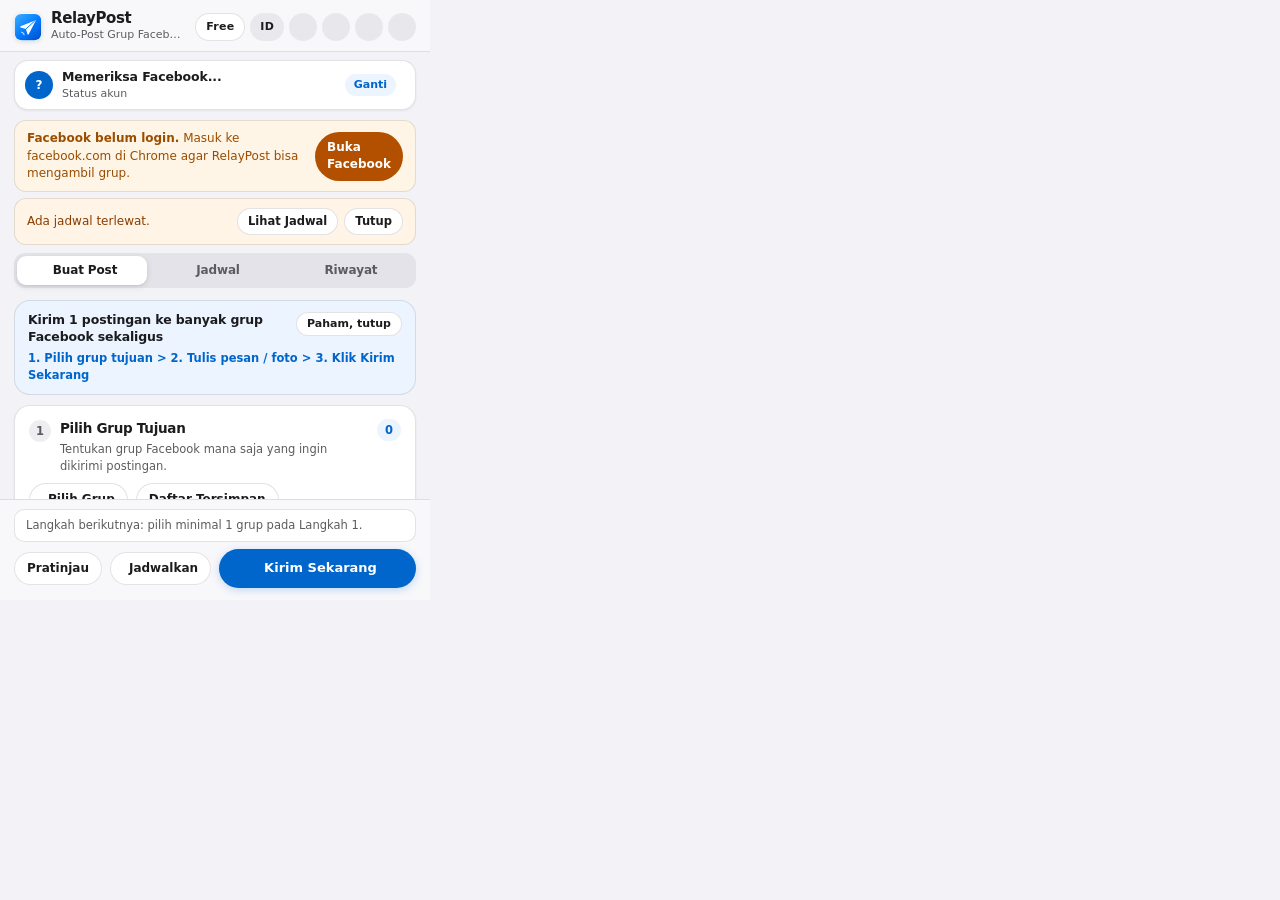
<file: popup/index.html>
<!DOCTYPE html>
<html lang="id">
<head>
  <meta charset="UTF-8" />
  <meta name="viewport" content="width=device-width, initial-scale=1.0" />
  <title>RelayPost</title>
  <link rel="icon" type="image/png" href="../assets/icons/icon-32.png" />
  <link rel="stylesheet" href="popup.css" />
</head>
<body>
  <div class="app-shell" id="appShell">
    <!-- Top Brand Header -->
    <header class="header">
      <div class="brand-block">
        <img src="../assets/icons/logo.svg" alt="RelayPost" width="28" height="28" class="brand-logo" />
        <div class="brand-text">
          <span class="brand-title">RelayPost</span>
          <span class="brand-sub" id="appSubtitleLabel">Auto-Post Grup Facebook</span>
        </div>
      </div>

      <div class="header-actions">
        <button type="button" class="plan-pill" id="licenseBtn" title="Status Paket &amp; Lisensi Pro">Free</button>
        <button type="button" class="lang-btn" id="langToggleBtn" title="Ganti Bahasa (ID / EN)" aria-label="Switch language">ID</button>
        <button type="button" class="icon-btn" id="themeBtn" aria-label="Ganti tema terang atau gelap" title="Tema">
          <span data-icon="moon" data-icon-size="16" id="themeBtnIcon"></span>
        </button>
        <button type="button" class="icon-btn" id="workspaceBtn" aria-label="Buka layar penuh" title="Perbesar layar">
          <span data-icon="workspace" data-icon-size="16"></span>
        </button>
        <button type="button" class="icon-btn" id="settingsBtn" aria-label="Setelan" title="Setelan">
          <span data-icon="settings" data-icon-size="16"></span>
        </button>
        <button type="button" class="icon-btn" id="helpBtn" aria-label="Bantuan dan panduan" title="Bantuan">
          <span data-icon="help" data-icon-size="16"></span>
        </button>
      </div>
    </header>

    <!-- Account Connection Strip -->
    <div class="account-strip">
      <button type="button" class="actor-btn" id="actorDropdownBtn" aria-expanded="false" aria-haspopup="true">
        <span class="actor-avatar" id="actorAvatar">?</span>
        <span class="actor-info">
          <span class="actor-name" id="actorName">Memeriksa Facebook...</span>
          <span class="actor-sub" id="actorSub">Status akun</span>
        </span>
        <span class="actor-switch-pill" id="switchAccountLabel">Ganti</span>
        <span data-icon="chevronDown" data-icon-size="14"></span>
      </button>

      <div class="actor-menu" id="actorMenu" hidden role="menu">
        <div class="actor-menu-head">
          <span id="lblPostingAs">Kirim sebagai</span>
          <button type="button" class="btn-mini" id="refreshActorBtn">
            <span data-icon="sync" data-icon-size="13"></span>
            <span id="lblRefresh">Segarkan</span>
          </button>
        </div>
        <div id="actorList" class="actor-list"></div>
        <div class="actor-menu-foot">
          <button type="button" class="btn-outline btn-sm btn-full" id="loadPagesBtn">Cari Halaman (Page) Saya</button>
          <a href="https://www.facebook.com/" target="_blank" rel="noopener" class="btn-link btn-sm" id="openFbLink">Buka Facebook</a>
        </div>
      </div>
    </div>

    <!-- Status Banners -->
    <div class="banner banner-warn" id="fbSignedOutBanner" hidden role="status">
      <div class="banner-text">
        <strong id="fbNeedTitle">Facebook belum login.</strong>
        <span id="fbNeedBody">Masuk ke facebook.com di Chrome agar RelayPost bisa mengambil grup.</span>
      </div>
      <a href="https://www.facebook.com/" target="_blank" rel="noopener" class="btn-sm btn-solid-warn" id="fbNeedCta">Buka Facebook</a>
    </div>

    <div class="banner banner-accent" id="missedBanner" hidden role="status">
      <div class="banner-text" id="missedBannerText">Ada jadwal terlewat.</div>
      <div class="banner-btns">
        <button type="button" class="btn-mini" id="missedOpenQueueBtn">Lihat Jadwal</button>
        <button type="button" class="btn-mini" id="missedDismissBtn">Tutup</button>
      </div>
    </div>

    <!-- Primary Labeled Tabs (3 clear tabs) -->
    <nav class="tabbar" role="tablist" aria-label="Menu utama" id="mainTabBar">
      <button type="button" role="tab" id="tabCreateBtn" class="tab-btn is-active" aria-selected="true" aria-controls="panelCreate" tabindex="0">
        <span data-icon="compose" data-icon-size="15"></span>
        <span id="tabComposeLabel">Buat Post</span>
      </button>
      <button type="button" role="tab" id="tabQueueBtn" class="tab-btn" aria-selected="false" aria-controls="panelQueue" tabindex="-1">
        <span data-icon="queue" data-icon-size="15"></span>
        <span id="tabQueueLabel">Jadwal</span>
        <span class="tab-badge" id="queueCountBadge" hidden>0</span>
      </button>
      <button type="button" role="tab" id="historyBtn" class="tab-btn" aria-selected="false" aria-controls="panelHistory" tabindex="-1">
        <span data-icon="history" data-icon-size="15"></span>
        <span id="tabHistoryLabel">Riwayat</span>
      </button>
    </nav>

    <!-- Main Workspace -->
    <main class="main-area" id="mainArea">
      <!-- Tab 1: Guided 3-Step Compose -->
      <section role="tabpanel" id="panelCreate" aria-labelledby="tabCreateBtn" class="tab-panel">
        <div class="compose-grid">
          <div class="compose-column">

            <!-- First-Time Orientation Card (dismissible) -->
            <div class="intro-card" id="introCard">
              <div class="intro-head">
                <strong id="introTitle">Kirim 1 postingan ke banyak grup Facebook sekaligus</strong>
                <button type="button" class="intro-dismiss" id="dismissIntroBtn">Paham, tutup</button>
              </div>
              <p class="intro-steps" id="introSteps">1. Pilih grup tujuan  &gt;  2. Tulis pesan / foto  &gt;  3. Klik Kirim Sekarang</p>
            </div>

            <!-- STEP 1: Target Groups -->
            <div class="card step-card">
              <div class="step-head">
                <span class="step-dot" id="step1Dot">1</span>
                <div class="step-head-text">
                  <h2 class="step-title" id="step1Title">Pilih Grup Tujuan</h2>
                  <p class="step-hint" id="step1Hint">Tentukan grup Facebook mana saja yang ingin dikirimi postingan.</p>
                </div>
                <span class="step-badge" id="selectedGroupsBadge">0</span>
              </div>

              <div class="step-actions-row">
                <button type="button" class="btn-outline btn-sm btn-emphasis" id="openGroupsModalBtn">
                  <span data-icon="groups" data-icon-size="15"></span>
                  <span id="selectedGroupsSummary">Pilih Grup</span>
                </button>
                <button type="button" class="btn-outline btn-sm" id="openListsModalBtn">Daftar Tersimpan</button>
              </div>

              <div id="savedListsQuickWrap" class="chips-wrap" hidden></div>
              <p class="helper-note" id="noGroupsHelper">
                Belum ada grup dipilih. Klik "Pilih Grup" untuk scan otomatis dari Facebook atau unggah CSV.
              </p>
              <div id="selectedChipsWrap" class="chips-wrap" hidden></div>
            </div>

            <!-- STEP 2: Write Post -->
            <div class="card step-card">
              <div class="step-head">
                <span class="step-dot" id="step2Dot">2</span>
                <div class="step-head-text">
                  <h2 class="step-title" id="step2Title">Tulis Isi Postingan</h2>
                  <p class="step-hint" id="step2Hint">Tulis pesan sekali, lalu tambahkan foto atau video bila perlu.</p>
                </div>
              </div>

              <div class="editor-box">
                <div class="editor-toolbar">
                  <div class="tool-actions">
                    <button type="button" class="btn-mini" id="openSpintaxBtn">
                      <span data-icon="spintax" data-icon-size="13"></span>
                      <span id="btnSpintaxLabel">Variasi Kata</span>
                    </button>
                    <button type="button" class="btn-mini" id="openTemplatesBtn">
                      <span data-icon="templates" data-icon-size="13"></span>
                      <span id="btnTemplatesLabel">Template</span>
                    </button>
                  </div>
                  <span class="char-counter" id="charCountLabel">0 karakter</span>
                </div>

                <label for="postBodyInput" class="sr-only">Isi postingan</label>
                <textarea id="postBodyInput" class="post-textarea" rows="4" placeholder="Tulis promosi atau info Anda di sini..."></textarea>
              </div>

              <div class="media-bar-clean">
                <button type="button" class="btn-outline btn-sm" id="addMediaBtn">
                  <span data-icon="media" data-icon-size="15"></span>
                  <span id="addMediaLabel">Tambah Foto / Video</span>
                </button>
                <button type="button" class="btn-link-clean" id="toggleExtraOptionsBtn" aria-expanded="false">
                  <span id="extraOptionsLabel">Fitur Tambahan (Format, Komentar, Versi)</span>
                </button>
              </div>

              <div id="mediaPreviewList" class="media-list" hidden></div>

              <!-- Collapsible Extra Options (Formatting, Colors, Versions, Comments, Photo Sets) -->
              <div class="extra-drawer" id="extraOptionsDrawer" hidden>
                <div class="extra-row-fmt">
                  <div class="fmt-group" role="group" aria-label="Format teks">
                    <button type="button" class="tool-btn" data-fmt="bold" title="Tebal"><strong>B</strong></button>
                    <button type="button" class="tool-btn" data-fmt="italic" title="Miring"><em>I</em></button>
                    <button type="button" class="tool-btn" data-fmt="h1" title="Judul">H1</button>
                    <button type="button" class="tool-btn" data-fmt="ul" title="Daftar">List</button>
                  </div>
                  <div class="bg-inline">
                    <span class="palette-label" id="cardColorLabel">Warna:</span>
                    <div class="swatches" id="bgSwatches"></div>
                  </div>
                </div>

                <div class="versions-bar" id="versionsBar">
                  <span class="versions-label" id="versionsLabel">Versi Teks:</span>
                  <div class="versions-pills" id="versionsPills"></div>
                  <button type="button" class="btn-mini" id="addVersionBtn">
                    <span data-icon="plus" data-icon-size="12"></span>
                    <span id="addVersionLabel">Versi</span>
                  </button>
                </div>

                <div class="extra-btns-row">
                  <button type="button" class="btn-outline btn-sm" id="openCommentsBtn">
                    <span data-icon="comment" data-icon-size="14"></span>
                    <span id="commentsBtnLabel">Komentar Pertama</span>
                  </button>
                  <button type="button" class="btn-outline btn-sm" id="openImageSetsBtn">
                    <span data-icon="sets" data-icon-size="14"></span>
                    <span id="imageSetsBtnLabel">Set Foto Acak</span>
                  </button>
                </div>
              </div>
            </div>

            <!-- STEP 3: Speed & Safety -->
            <div class="card step-card">
              <div class="step-head">
                <span class="step-dot is-done" id="step3Dot">&#10003;</span>
                <div class="step-head-text">
                  <h2 class="step-title" id="step3Title">Kecepatan &amp; Keamanan</h2>
                  <p class="step-hint" id="step3Hint">Jeda antar grup membantu menjaga akun Facebook tetap aman.</p>
                </div>
                <button type="button" class="btn-mini" id="openProtectionBtn">Atur Detail...</button>
              </div>

              <div class="preset-grid" role="radiogroup" aria-label="Pilih kecepatan kirim">
                <button type="button" class="preset-btn is-active" data-speed-preset="safe" role="radio" aria-checked="true">
                  <span class="preset-name" id="presetSafeTitle">Santai &amp; Aman</span>
                  <span class="preset-sub" id="presetSafeSub">~3.5 menit / grup</span>
                </button>
                <button type="button" class="preset-btn" data-speed-preset="normal" role="radio" aria-checked="false">
                  <span class="preset-name" id="presetNormalTitle">Normal</span>
                  <span class="preset-sub" id="presetNormalSub">~1.5 menit / grup</span>
                </button>
                <button type="button" class="preset-btn" data-speed-preset="fast" role="radio" aria-checked="false">
                  <span class="preset-name" id="presetFastTitle">Cepat</span>
                  <span class="preset-sub" id="presetFastSub">~45 detik / grup</span>
                </button>
              </div>

              <div class="prot-footnote" id="protectionSub">Jeda 3.5 mnt · Jeda acak aktif</div>
            </div>

            <!-- Live Progress Card (shown during active run) -->
            <div class="card progress-card" id="liveProgressCard" hidden>
              <div class="progress-head">
                <strong id="progressHeadline">Sedang mengirim ke grup...</strong>
                <span class="progress-counts" id="progressCounts">0 / 0</span>
              </div>
              <div class="progress-track"><div class="progress-fill" id="progressFill"></div></div>
              <div class="progress-meta" id="progressMeta">Menunggu...</div>
              <div class="progress-actions">
                <button type="button" class="btn-outline btn-sm" id="pauseResumeBtn">
                  <span data-icon="pause" data-icon-size="13"></span>
                  <span>Jeda</span>
                </button>
                <button type="button" class="btn-danger btn-sm" id="stopCampaignBtn">
                  <span data-icon="stop" data-icon-size="13"></span>
                  <span>Hentikan</span>
                </button>
              </div>
              <div id="progressGroupResults" class="progress-results"></div>
            </div>
          </div>

          <!-- Preview Column -->
          <aside class="preview-column" id="previewColumn" hidden>
            <div class="card preview-card">
              <div class="preview-head">
                <strong id="previewTitleLabel">Pratinjau Tampilan Grup</strong>
                <button type="button" class="btn-mini" id="shufflePreviewBtn">Acak Variasi</button>
              </div>
              <div class="fb-mock-post" id="fbMockPost">
                <div class="fb-mock-author">
                  <span class="fb-mock-dot"></span>
                  <div>
                    <div class="fb-mock-name" id="previewAuthorName">Profil Anda</div>
                    <div class="fb-mock-meta" id="previewMetaLabel">Baru saja · Postingan grup</div>
                  </div>
                </div>
                <div class="fb-mock-body" id="previewBodyText">Tulis sesuatu di Langkah 2 untuk melihat pratinjau postingan.</div>
                <div class="fb-mock-media" id="previewMediaGrid" hidden></div>
                <div class="fb-mock-comment" id="previewCommentBox" hidden></div>
              </div>
            </div>
          </aside>
        </div>
      </section>

      <!-- Tab 2: Queue -->
      <section role="tabpanel" id="panelQueue" aria-labelledby="tabQueueBtn" class="tab-panel" hidden>
        <div class="queue-header">
          <div>
            <h2 id="queueTitleLabel">Antrean Jadwal</h2>
            <p class="muted-text" id="schedulerStatusSub">Penjadwal otomatis aktif</p>
          </div>
          <div class="inline-actions">
            <button type="button" class="btn-outline btn-sm" id="importScheduleCsvBtn">Impor CSV</button>
            <button type="button" class="btn-outline btn-sm" id="toggleSchedulerBtn">Jeda Semua</button>
          </div>
        </div>
        <div id="queueList" class="stack-list"></div>
        <div id="queueEmpty" class="empty-state" hidden>
          <p><strong id="queueEmptyTitle">Belum ada postingan terjadwal.</strong></p>
          <p class="muted-text" id="queueEmptyBody">Buat postingan di tab Buat Post, lalu klik Jadwalkan.</p>
          <button type="button" class="btn-primary btn-sm" id="emptyScheduleCta">Buat Postingan</button>
        </div>
      </section>

      <!-- Tab 3: History -->
      <section role="tabpanel" id="panelHistory" aria-labelledby="historyBtn" class="tab-panel" hidden>
        <div class="subview-head">
          <button type="button" class="btn-outline btn-sm" id="historyBackBtn" hidden>Kembali</button>
          <h2 id="historyTitleLabel">Riwayat Pengiriman</h2>
          <div class="inline-actions">
            <button type="button" class="btn-outline btn-sm" id="exportCsvBtn">
              <span data-icon="export" data-icon-size="14"></span>
              <span id="exportCsvLabel">Unduh CSV</span>
            </button>
          </div>
        </div>

        <div class="filter-row">
          <div class="seg-group" role="group" aria-label="Tampilan riwayat">
            <button type="button" class="seg-btn is-active" data-hist-mode="runs" id="histModeRuns">Per Kampanye</button>
            <button type="button" class="seg-btn" data-hist-mode="groups" id="histModeGroups">Per Grup</button>
          </div>
          <div class="seg-group" role="group" aria-label="Filter status">
            <button type="button" class="seg-btn is-active" data-hist-filter="all" id="histFilterAll">Semua</button>
            <button type="button" class="seg-btn" data-hist-filter="success" id="histFilterSent">Terkirim</button>
            <button type="button" class="seg-btn" data-hist-filter="failed" id="histFilterFailed">Gagal</button>
          </div>
        </div>

        <div id="historyList" class="stack-list"></div>
        <div id="historyEmpty" class="empty-state" hidden>
          <p><strong id="historyEmptyTitle">Belum ada riwayat pengiriman.</strong></p>
          <p class="muted-text" id="historyEmptyBody">Hasil pengiriman ke setiap grup akan tercatat otomatis di sini.</p>
        </div>
      </section>
    </main>

    <!-- Sticky Bottom Action Dock (always visible on Compose tab) -->
    <footer class="sticky-dock" id="composeDock">
      <div class="readiness-bar" id="readinessBar">Langkah berikutnya: pilih minimal 1 grup pada Langkah 1.</div>
      <div class="inline-alert" id="composeAlert" hidden role="alert"></div>
      <div class="compose-footer">
        <button type="button" class="btn-outline btn-sm" id="togglePreviewBtn">Pratinjau</button>
        <button type="button" class="btn-outline btn-sm" id="openScheduleBtn">
          <span data-icon="queue" data-icon-size="14"></span>
          <span id="scheduleBtnLabel">Jadwalkan</span>
        </button>
        <button type="button" class="btn-primary" id="publishNowBtn">
          <span data-icon="play" data-icon-size="15"></span>
          <span id="publishNowLabel">Kirim Sekarang</span>
        </button>
      </div>
    </footer>
  </div>

  <!-- Shared Modal Backdrop -->
  <div class="modal-backdrop" id="modalBackdrop" hidden>
    <div class="modal-box" id="modalBox" role="dialog" aria-modal="true" aria-labelledby="modalTitle">
      <div class="modal-head">
        <h3 id="modalTitle">Dialog</h3>
        <button type="button" class="icon-btn" id="modalCloseBtn" aria-label="Tutup dialog">
          <span data-icon="close" data-icon-size="16"></span>
        </button>
      </div>
      <div class="modal-body" id="modalBody"></div>
    </div>
  </div>

  <div class="toast-region" id="toastRegion" aria-live="polite" aria-atomic="true"></div>

  <script src="../shared/icons.js"></script>
  <script src="../shared/i18n.js"></script>
  <script src="../shared/license.js"></script>
  <script src="../shared/spintax.js"></script>
  <script src="../shared/media-db.js"></script>
  <script src="popup.js"></script>
</body>
</html>
</file>
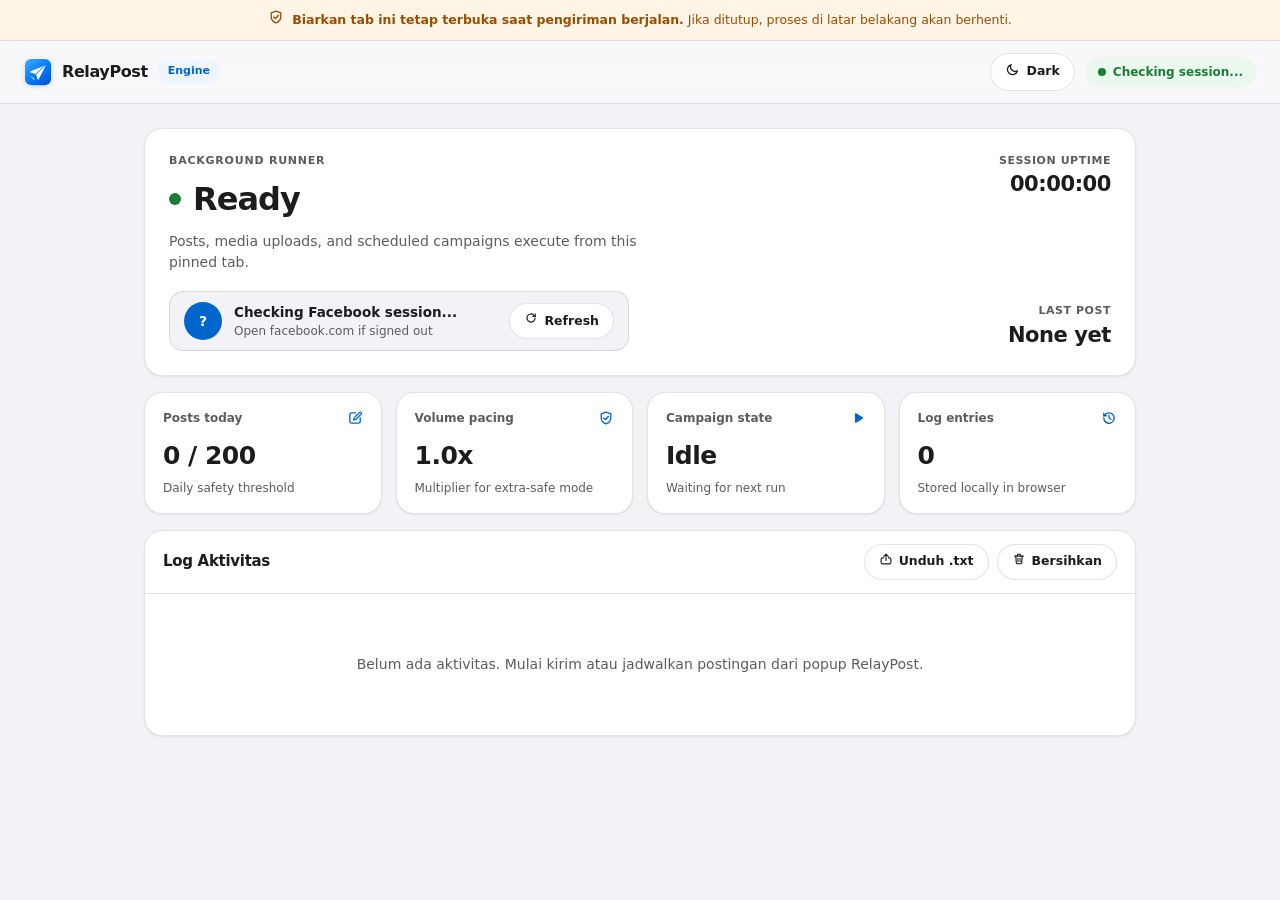
<file: engine/engine.html>
<!DOCTYPE html>
<html lang="en">
<head>
  <meta charset="UTF-8" />
  <meta name="viewport" content="width=device-width, initial-scale=1.0" />
  <title>RelayPost Engine</title>
  <link rel="icon" type="image/png" href="../assets/icons/icon-32.png" />
  <link rel="stylesheet" href="engine.css" />
</head>
<body>
  <div class="keep-open-bar" role="note" id="keepOpenBar">
    <span class="keep-open-icon" data-icon="shield" data-icon-size="16"></span>
    <span id="keepOpenText"><strong>Biarkan tab ini tetap terbuka saat pengiriman berjalan.</strong> Jika ditutup, proses di latar belakang akan berhenti.</span>
  </div>

  <header class="topbar">
    <div class="brand">
      <img src="../assets/icons/logo.svg" alt="RelayPost" width="28" height="28" />
      <span class="brand-name">RelayPost</span>
      <span class="brand-tag">Engine</span>
    </div>
    <div class="topbar-actions">
      <button type="button" class="btn-ghost" id="themeToggleBtn" aria-label="Toggle color theme" title="Switch light or dark theme">
        <span data-icon="moon" data-icon-size="16" id="themeIcon"></span>
        <span id="themeLabel">Dark</span>
      </button>
      <div class="status-pill" id="connBadge">
        <span class="status-dot" id="connDot"></span>
        <span id="connText">Checking session...</span>
      </div>
    </div>
  </header>

  <main class="container">
    <section class="hero-card">
      <div class="hero-main">
        <p class="kicker">Background runner</p>
        <div class="hero-status-row">
          <span class="hero-dot" id="heroDot"></span>
          <h1 id="heroHeadline">Ready</h1>
        </div>
        <p class="hero-sub" id="heroSub">Posts, media uploads, and scheduled campaigns execute from this pinned tab.</p>

        <div class="session-box">
          <div class="avatar" id="avatarEl">?</div>
          <div class="session-meta">
            <div class="session-name" id="userNameEl">Checking Facebook session...</div>
            <div class="session-sub" id="userSubEl">Open facebook.com if signed out</div>
          </div>
          <button type="button" class="btn-outline" id="refreshBtn">
            <span data-icon="sync" data-icon-size="14"></span>
            <span>Refresh</span>
          </button>
        </div>
      </div>

      <div class="hero-side">
        <div class="meta-stat">
          <div class="meta-label">Session uptime</div>
          <div class="meta-val" id="uptimeEl">00:00:00</div>
        </div>
        <div class="meta-stat">
          <div class="meta-label">Last post</div>
          <div class="meta-val" id="lastPostEl">None yet</div>
        </div>
      </div>
    </section>

    <section class="metrics-grid" aria-label="Safety and session metrics">
      <div class="metric-card">
        <div class="metric-head">
          <span class="metric-label">Posts today</span>
          <span class="metric-icon" data-icon="compose" data-icon-size="16"></span>
        </div>
        <div class="metric-value" id="postsTodayEl">0 / 200</div>
        <div class="metric-sub" id="postsTodaySub">Daily safety threshold</div>
      </div>

      <div class="metric-card">
        <div class="metric-head">
          <span class="metric-label">Volume pacing</span>
          <span class="metric-icon" data-icon="shield" data-icon-size="16"></span>
        </div>
        <div class="metric-value" id="delayTierEl">1.0x</div>
        <div class="metric-sub">Multiplier for extra-safe mode</div>
      </div>

      <div class="metric-card">
        <div class="metric-head">
          <span class="metric-label">Campaign state</span>
          <span class="metric-icon" data-icon="play" data-icon-size="16"></span>
        </div>
        <div class="metric-value" id="campaignStateEl">Idle</div>
        <div class="metric-sub" id="campaignSubEl">Waiting for next run</div>
      </div>

      <div class="metric-card">
        <div class="metric-head">
          <span class="metric-label">Log entries</span>
          <span class="metric-icon" data-icon="history" data-icon-size="16"></span>
        </div>
        <div class="metric-value" id="logCountEl">0</div>
        <div class="metric-sub">Stored locally in browser</div>
      </div>
    </section>

    <section class="log-card" aria-label="Engine activity log">
      <div class="log-head">
        <h2 id="logTitle">Log Aktivitas</h2>
        <div class="log-actions">
          <button type="button" class="btn-outline" id="downloadLogsBtn">
            <span data-icon="export" data-icon-size="14"></span>
            <span id="downloadLogsLabel">Unduh .txt</span>
          </button>
          <button type="button" class="btn-outline" id="clearLogsBtn">
            <span data-icon="trash" data-icon-size="14"></span>
            <span id="clearLogsLabel">Bersihkan</span>
          </button>
        </div>
      </div>
      <div class="log-body" id="logBody">
        <div class="log-empty" id="logEmpty">
          <p id="logEmptyText">Belum ada aktivitas. Mulai kirim atau jadwalkan postingan dari popup RelayPost.</p>
        </div>
      </div>
    </section>
  </main>

  <script src="../shared/icons.js"></script>
  <script src="../shared/i18n.js"></script>
  <script src="../shared/media-db.js"></script>
  <script src="engine.js"></script>
</body>
</html>
</file>
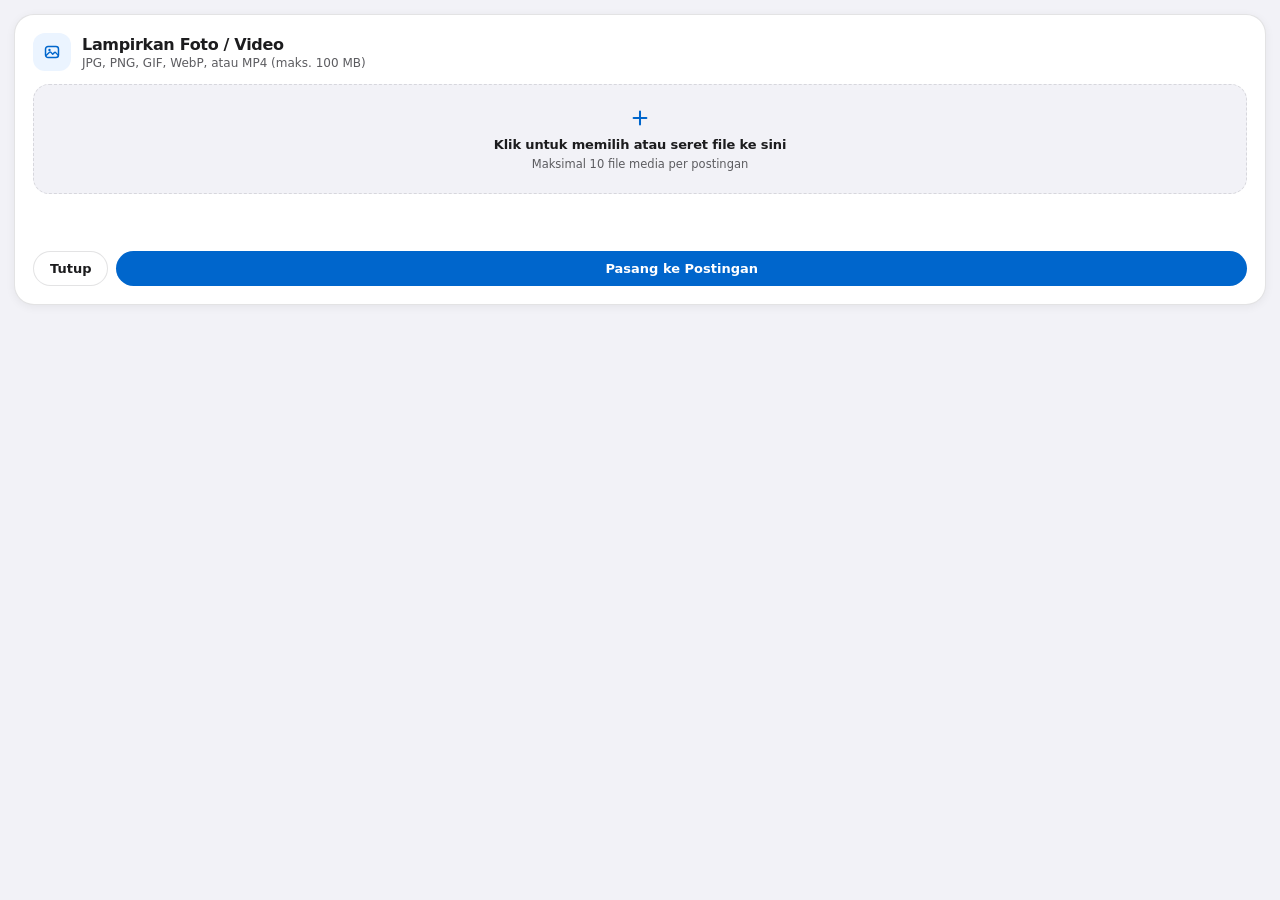
<file: picker/media-picker.html>
<!DOCTYPE html>
<html lang="en">
<head>
  <meta charset="UTF-8" />
  <meta name="viewport" content="width=device-width, initial-scale=1.0" />
  <title>RelayPost Media Picker</title>
  <link rel="icon" type="image/png" href="../assets/icons/icon-32.png" />
  <link rel="stylesheet" href="media-picker.css" />
</head>
<body>
  <main class="picker-card">
    <header class="picker-head">
      <div class="picker-icon" data-icon="media" data-icon-size="18"></div>
      <div>
        <h1 id="pickerHeading">Lampirkan Foto / Video</h1>
        <p id="pickerSub">JPG, PNG, GIF, WebP, atau MP4 (maks. 100 MB)</p>
      </div>
    </header>

    <label class="dropzone" id="dropzone" for="fileInput">
      <input id="fileInput" type="file" accept="image/*,video/*" multiple />
      <span class="dz-icon" data-icon="plus" data-icon-size="22"></span>
      <span class="dz-title" id="dzTitle">Klik untuk memilih atau seret file ke sini</span>
      <span class="dz-hint" id="dzHint">Maksimal 10 file media per postingan</span>
    </label>

    <div id="fileList" class="file-list"></div>
    <div id="statusLine" class="status-line" aria-live="polite"></div>

    <footer class="picker-foot">
      <button type="button" class="btn-outline" id="closeBtn">Tutup</button>
      <button type="button" class="btn-primary" id="saveBtn">Pasang ke Postingan</button>
    </footer>
  </main>

  <script src="../shared/icons.js"></script>
  <script src="../shared/i18n.js"></script>
  <script src="../shared/media-db.js"></script>
  <script src="media-picker.js"></script>
</body>
</html>
</file>
<file: popup/popup.css>
:root {
  --bg: #F2F2F7;
  --surface: #FFFFFF;
  --surface-2: #E5E5EA;
  --surface-glass: rgba(249, 249, 251, 0.84);
  --surface-pill: rgba(118, 118, 128, 0.12);
  --border: rgba(60, 60, 67, 0.14);
  --border-strong: rgba(60, 60, 67, 0.22);
  --ink: #1C1C1E;
  --muted: #5C5C60;
  --brand: #0066CC;
  --brand-hover: #0052A3;
  --brand-soft: #EBF4FF;
  --brand-ink: #FFFFFF;
  --accent: #B25000;
  --accent-soft: #FFF4E5;
  --accent-ink: #8C3D00;
  --ok: #1B7E36;
  --ok-soft: #EAF8EE;
  --warn: #9A4D00;
  --warn-soft: #FFF5E6;
  --err: #C82333;
  --err-soft: #FDEEEF;
  --focus: #0066CC;
  --radius: 16px;
  --radius-sm: 12px;
  --radius-pill: 9999px;
  --shadow-card: 0 1px 3px rgba(0, 0, 0, 0.04), 0 1px 2px rgba(0, 0, 0, 0.03);
  --shadow-thumb: 0 2px 6px rgba(0, 0, 0, 0.10), 0 1px 2px rgba(0, 0, 0, 0.06);
  --shadow-sheet: 0 18px 44px rgba(0, 0, 0, 0.18), 0 2px 8px rgba(0, 0, 0, 0.08);
}

:root[data-theme="dark"] {
  --bg: #000000;
  --surface: #1C1C1E;
  --surface-2: #2C2C2E;
  --surface-glass: rgba(28, 28, 30, 0.84);
  --surface-pill: rgba(118, 118, 128, 0.24);
  --border: rgba(255, 255, 255, 0.12);
  --border-strong: rgba(255, 255, 255, 0.2);
  --ink: #F5F5F7;
  --muted: #AEAEB2;
  --brand: #409CFF;
  --brand-hover: #64B0FF;
  --brand-soft: #0F253D;
  --brand-ink: #001B36;
  --accent: #FF9F0A;
  --accent-soft: #2E1F08;
  --accent-ink: #FFD08A;
  --ok: #32D74B;
  --ok-soft: #0E2B16;
  --warn: #FF9F0A;
  --warn-soft: #2E1F08;
  --err: #FF6961;
  --err-soft: #361315;
  --focus: #409CFF;
  --shadow-card: 0 1px 2px rgba(0, 0, 0, 0.4);
  --shadow-thumb: 0 2px 8px rgba(0, 0, 0, 0.45);
  --shadow-sheet: 0 22px 54px rgba(0, 0, 0, 0.65);
}

*, *::before, *::after { box-sizing: border-box; }

html, body {
  margin: 0;
  padding: 0;
  background: var(--bg);
  color: var(--ink);
  font-family: -apple-system, BlinkMacSystemFont, "SF Pro Text", "SF Pro Display", "Segoe UI", system-ui, sans-serif;
  font-size: 13px;
  line-height: 1.45;
  -webkit-font-smoothing: antialiased;
}

/* Pointer & accessibility layer */
a[href], button, summary, select, label[for],
label:has(> input[type="checkbox"], > input[type="radio"]),
[role="button"], [role="tab"], [role="radio"],
input[type="checkbox"], input[type="radio"] {
  cursor: pointer;
}
:disabled, [aria-disabled="true"] { cursor: not-allowed; opacity: 0.45; }
:focus-visible { outline: 2px solid var(--focus); outline-offset: 2px; }

.sr-only {
  position: absolute; width: 1px; height: 1px; overflow: hidden;
  clip: rect(0, 0, 0, 0); white-space: nowrap; border: 0;
}

.app-shell {
  width: 430px;
  min-height: 560px;
  max-height: 600px;
  display: flex;
  flex-direction: column;
  background: var(--bg);
}

body.is-workspace .app-shell {
  width: 100%;
  max-width: 980px;
  min-height: 100vh;
  max-height: none;
  margin: 0 auto;
  border-inline: 1px solid var(--border);
}

/* Frosted iOS Navigation Bar */
.header {
  display: flex;
  align-items: center;
  justify-content: space-between;
  gap: 8px;
  padding: 10px 14px 8px;
  background: var(--surface-glass);
  backdrop-filter: saturate(180%) blur(20px);
  -webkit-backdrop-filter: saturate(180%) blur(20px);
  border-bottom: 1px solid var(--border);
  position: relative;
  z-index: 20;
}

.brand-block {
  display: flex;
  align-items: center;
  gap: 9px;
  min-width: 0;
}
.brand-logo {
  flex-shrink: 0;
  border-radius: 8px;
  box-shadow: 0 1px 4px rgba(0, 0, 0, 0.12);
}
.brand-text { display: flex; flex-direction: column; min-width: 0; }
.brand-title {
  font-size: 15px;
  font-weight: 700;
  letter-spacing: -0.025em;
  line-height: 1.15;
  color: var(--ink);
}
.brand-sub {
  font-size: 11px;
  font-weight: 500;
  color: var(--muted);
  white-space: nowrap;
  overflow: hidden;
  text-overflow: ellipsis;
}

.header-actions { display: flex; align-items: center; gap: 5px; flex-shrink: 0; }

.plan-pill {
  height: 28px;
  padding: 0 10px;
  border-radius: var(--radius-pill);
  border: 1px solid var(--border);
  background: var(--surface);
  color: var(--ink);
  font: inherit;
  font-size: 11px;
  font-weight: 700;
  letter-spacing: 0.02em;
  transition: background 0.16s ease, transform 0.12s ease;
}
.plan-pill:hover { background: var(--surface-2); }
.plan-pill:active { transform: scale(0.95); }
.plan-pill.is-pro {
  border-color: transparent;
  background: var(--brand);
  color: var(--brand-ink);
}

.plan-status-box {
  padding: 12px 13px;
  border-radius: 14px;
  background: var(--bg);
  border: 1px solid var(--border);
  display: flex;
  align-items: center;
  justify-content: space-between;
  gap: 10px;
}
.plan-status-box.is-pro {
  background: var(--brand-soft);
  border-color: var(--brand);
}
.plan-perks {
  margin: 0;
  padding-left: 18px;
  font-size: 12px;
  color: var(--muted);
  display: flex;
  flex-direction: column;
  gap: 4px;
}

.lang-btn {
  height: 28px;
  padding: 0 10px;
  border-radius: var(--radius-pill);
  border: none;
  background: var(--surface-pill);
  color: var(--ink);
  font: inherit;
  font-size: 11px;
  font-weight: 700;
  letter-spacing: 0.02em;
  transition: background 0.16s ease, transform 0.12s ease;
}
.lang-btn:hover { background: var(--surface-2); }
.lang-btn:active { transform: scale(0.95); }

.icon-btn {
  width: 28px;
  height: 28px;
  border-radius: 50%;
  border: none;
  background: var(--surface-pill);
  color: var(--ink);
  display: inline-flex;
  align-items: center;
  justify-content: center;
  transition: background 0.16s ease, transform 0.12s ease;
}
.icon-btn:hover { background: var(--surface-2); }
.icon-btn:active { transform: scale(0.94); }

/* iOS Account Row Strip */
.account-strip {
  padding: 8px 14px 4px;
  background: var(--bg);
  position: relative;
  z-index: 15;
}

.actor-btn {
  width: 100%;
  display: flex;
  align-items: center;
  gap: 9px;
  min-width: 0;
  padding: 7px 10px;
  border-radius: 14px;
  border: 1px solid var(--border);
  background: var(--surface);
  color: var(--ink);
  font: inherit;
  text-align: left;
  box-shadow: var(--shadow-card);
  transition: background 0.15s ease, transform 0.12s ease;
}
.actor-btn:hover { background: var(--surface-2); }
.actor-btn:active { transform: scale(0.99); }

.actor-avatar {
  width: 28px; height: 28px; border-radius: 50%;
  background: var(--brand); color: var(--brand-ink);
  display: flex; align-items: center; justify-content: center;
  font-weight: 700; font-size: 12px; flex-shrink: 0; overflow: hidden;
}
.actor-avatar img { width: 100%; height: 100%; object-fit: cover; }

.actor-info { display: flex; flex-direction: column; min-width: 0; flex: 1; }
.actor-name { font-size: 12.5px; font-weight: 600; white-space: nowrap; overflow: hidden; text-overflow: ellipsis; letter-spacing: -0.01em; }
.actor-sub { font-size: 11px; color: var(--muted); white-space: nowrap; overflow: hidden; text-overflow: ellipsis; }
.actor-switch-pill {
  font-size: 11px; font-weight: 600; color: var(--brand);
  padding: 3px 9px; border-radius: var(--radius-pill); background: var(--brand-soft);
}

.actor-menu {
  position: absolute; top: 54px; left: 14px; right: 14px;
  background: var(--surface);
  border: 1px solid var(--border);
  border-radius: 16px;
  box-shadow: var(--shadow-sheet);
  padding: 12px; z-index: 40;
}
.actor-menu-head { display: flex; justify-content: space-between; align-items: center; font-weight: 700; font-size: 12px; margin-bottom: 8px; }
.actor-list { display: flex; flex-direction: column; gap: 5px; max-height: 180px; overflow-y: auto; }
.actor-option {
  display: flex; align-items: center; justify-content: space-between;
  padding: 8px 10px; border-radius: 11px; border: 1px solid transparent;
  background: var(--bg); color: var(--ink); font: inherit; font-size: 12px; text-align: left;
}
.actor-option:hover { background: var(--surface-2); }
.actor-option.is-active { border-color: var(--brand); background: var(--brand-soft); }
.actor-menu-foot { display: flex; align-items: center; justify-content: space-between; gap: 8px; margin-top: 10px; padding-top: 10px; border-top: 1px solid var(--border); }

/* Banners */
.banner {
  display: flex; align-items: center; justify-content: space-between; gap: 8px;
  margin: 6px 14px 0;
  padding: 9px 12px; font-size: 12px;
  border-radius: 12px;
  border: 1px solid transparent;
}
.banner-warn { background: var(--warn-soft); color: var(--warn); border-color: var(--border); }
.banner-accent { background: var(--accent-soft); color: var(--accent-ink); border-color: var(--border); }
.banner-btns { display: flex; gap: 6px; flex-shrink: 0; }

/* iOS Segmented Control Tabbar */
.tabbar {
  display: flex;
  margin: 8px 14px 4px;
  padding: 3px;
  gap: 3px;
  background: var(--surface-pill);
  border-radius: 11px;
}
.tab-btn {
  flex: 1;
  display: inline-flex;
  align-items: center;
  justify-content: center;
  gap: 6px;
  padding: 6px 8px;
  border: none;
  border-radius: 9px;
  background: transparent;
  color: var(--muted);
  font: inherit;
  font-size: 12px;
  font-weight: 600;
  letter-spacing: -0.01em;
  transition: background 0.16s ease, color 0.16s ease, box-shadow 0.16s ease;
}
.tab-btn:hover { color: var(--ink); }
.tab-btn.is-active {
  background: var(--surface);
  color: var(--ink);
  box-shadow: var(--shadow-thumb);
}
.tab-badge {
  padding: 1px 6px;
  border-radius: var(--radius-pill);
  font-size: 10.5px;
  font-weight: 700;
  background: var(--brand);
  color: var(--brand-ink);
}

/* Main scrolling area */
.main-area {
  flex: 1;
  overflow-y: auto;
  padding: 8px 14px 14px;
}

.compose-grid { display: grid; grid-template-columns: 1fr; gap: 12px; }
body.is-workspace .compose-grid { grid-template-columns: 1.2fr 0.8fr; align-items: start; }

.compose-column { display: flex; flex-direction: column; gap: 10px; }

/* iOS Grouped Inset Card */
.card {
  background: var(--surface);
  border: 1px solid var(--border);
  border-radius: var(--radius);
  padding: 13px 14px;
  box-shadow: var(--shadow-card);
}
.card-row { display: flex; align-items: center; justify-content: space-between; gap: 8px; }

/* First-time intro card (iOS TipKit style) */
.intro-card {
  background: var(--brand-soft);
  border: 1px solid var(--border);
  border-radius: var(--radius);
  padding: 11px 13px;
  display: flex;
  flex-direction: column;
  gap: 5px;
}
.intro-card[hidden] { display: none; }
.intro-head {
  display: flex;
  align-items: flex-start;
  justify-content: space-between;
  gap: 8px;
}
.intro-head strong { font-size: 12.5px; font-weight: 700; color: var(--ink); line-height: 1.3; letter-spacing: -0.01em; }
.intro-steps { margin: 0; font-size: 11.5px; color: var(--brand); font-weight: 600; }
.intro-dismiss {
  flex-shrink: 0;
  background: var(--surface);
  border: 1px solid var(--border);
  border-radius: var(--radius-pill);
  padding: 3px 10px;
  font: inherit;
  font-size: 11px;
  font-weight: 600;
  color: var(--ink);
}
.intro-dismiss:hover { background: var(--surface-2); }

/* Guided Steps */
.step-card { display: flex; flex-direction: column; gap: 9px; }
.step-head { display: flex; align-items: flex-start; gap: 9px; }
.step-head-text { flex: 1; min-width: 0; }
.step-dot {
  width: 22px; height: 22px; border-radius: 50%; flex-shrink: 0; margin-top: 1px;
  display: inline-flex; align-items: center; justify-content: center;
  font-size: 11.5px; font-weight: 700;
  background: var(--surface-pill); color: var(--muted);
}
.step-dot.is-done {
  background: var(--ok-soft); color: var(--ok);
}
.step-title { margin: 0; font-size: 13.5px; font-weight: 700; letter-spacing: -0.02em; }
.step-hint { margin: 2px 0 0; font-size: 11.5px; color: var(--muted); }
.step-badge {
  min-width: 24px; height: 22px; padding: 0 8px; border-radius: var(--radius-pill);
  background: var(--brand-soft); color: var(--brand);
  font-size: 11.5px; font-weight: 700; display: inline-flex; align-items: center; justify-content: center;
  font-variant-numeric: tabular-nums;
}
.step-actions-row { display: flex; gap: 8px; flex-wrap: wrap; }
.btn-emphasis {
  border-color: transparent;
  color: var(--brand);
  background: var(--brand-soft);
}
.btn-emphasis:hover { filter: brightness(0.96); }

.helper-note {
  margin: 0;
  padding: 9px 11px;
  border-radius: 11px;
  background: var(--bg);
  color: var(--muted);
  font-size: 12px;
}

.inline-actions { display: flex; align-items: center; gap: 6px; }
.chips-wrap { display: flex; flex-wrap: wrap; gap: 6px; }
.chip {
  display: inline-flex; align-items: center; gap: 5px; padding: 4px 10px;
  border-radius: var(--radius-pill);
  background: var(--brand-soft); color: var(--brand); font-size: 11.5px; font-weight: 600;
}
.chip-remove { background: none; border: none; color: inherit; padding: 0 2px; font-weight: 700; }

/* Editor inside Step 2 */
.editor-box {
  border: 1px solid var(--border);
  border-radius: 13px;
  overflow: hidden;
  background: var(--bg);
}
.editor-toolbar {
  display: flex; align-items: center; justify-content: space-between; gap: 6px;
  padding: 7px 9px; background: var(--surface); border-bottom: 1px solid var(--border); flex-wrap: wrap;
}
.fmt-group, .tool-actions { display: flex; align-items: center; gap: 5px; }
.tool-btn {
  padding: 4px 8px; border-radius: 8px; border: 1px solid var(--border);
  background: var(--surface); color: var(--ink); font: inherit; font-size: 11.5px;
}
.tool-btn:hover { background: var(--surface-2); }

.post-textarea {
  width: 100%; border: none; padding: 10px 12px;
  background: var(--bg); color: var(--ink);
  font: inherit; font-size: 13px; resize: vertical; min-height: 92px;
}
.post-textarea:focus { outline: none; }

.palette-label { font-size: 11px; color: var(--muted); font-weight: 600; }
.swatches { display: flex; gap: 6px; flex: 1; flex-wrap: wrap; }
.swatch-btn { width: 20px; height: 20px; border-radius: 50%; border: 2px solid var(--border); padding: 0; transition: transform 0.12s ease; }
.swatch-btn.is-active { border-color: var(--ink); transform: scale(1.12); }
.char-counter { font-size: 11px; color: var(--muted); font-variant-numeric: tabular-nums; }

.media-bar-clean {
  display: flex; align-items: center; justify-content: space-between; gap: 8px; flex-wrap: wrap;
}
.btn-link-clean {
  background: none; border: none; padding: 4px 2px;
  color: var(--brand); font: inherit; font-size: 12px; font-weight: 600;
}
.btn-link-clean:hover { text-decoration: underline; }

.extra-drawer {
  display: flex; flex-direction: column; gap: 9px;
  padding: 11px; border-radius: 13px; background: var(--bg); border: 1px solid var(--border);
}
.extra-drawer[hidden] { display: none; }
.extra-row-fmt { display: flex; align-items: center; justify-content: space-between; gap: 8px; flex-wrap: wrap; }
.bg-inline { display: flex; align-items: center; gap: 6px; }
.extra-btns-row { display: flex; gap: 8px; flex-wrap: wrap; }

.versions-bar { display: flex; align-items: center; gap: 6px; flex-wrap: wrap; }
.versions-label { font-size: 11.5px; font-weight: 600; color: var(--muted); }
.versions-pills { display: flex; gap: 5px; flex-wrap: wrap; }
.ver-pill {
  display: inline-flex; align-items: center; gap: 4px; padding: 4px 10px;
  border-radius: var(--radius-pill);
  border: 1px solid var(--border); background: var(--surface); color: var(--ink);
  font: inherit; font-size: 11.5px; font-weight: 600;
}
.ver-pill.is-active { background: var(--brand); color: var(--brand-ink); border-color: var(--brand); }

.media-list { display: flex; flex-direction: column; gap: 6px; }
.media-row {
  display: flex; align-items: center; gap: 8px; padding: 7px 9px;
  background: var(--bg); border: 1px solid var(--border); border-radius: 11px;
}
.media-thumb { width: 34px; height: 34px; border-radius: 8px; object-fit: cover; background: var(--surface-2); flex-shrink: 0; }
.media-name { flex: 1; min-width: 0; font-size: 12px; font-weight: 500; white-space: nowrap; overflow: hidden; text-overflow: ellipsis; }

/* Step 3: iOS Speed Presets */
.preset-grid {
  display: grid;
  grid-template-columns: repeat(3, minmax(0, 1fr));
  gap: 6px;
}
.preset-btn {
  display: flex; flex-direction: column; gap: 2px; padding: 9px 9px;
  border-radius: 12px; border: 1.5px solid transparent; background: var(--bg);
  color: var(--ink); font: inherit; text-align: left;
  transition: background 0.14s ease, border-color 0.14s ease, transform 0.12s ease;
}
.preset-btn:hover { background: var(--surface-2); }
.preset-btn:active { transform: scale(0.97); }
.preset-btn.is-active {
  border-color: var(--brand);
  background: var(--brand-soft);
}
.preset-name { font-size: 12px; font-weight: 700; letter-spacing: -0.01em; }
.preset-sub { font-size: 10.5px; color: var(--muted); }
.prot-footnote { font-size: 11.5px; color: var(--muted); }

/* Frosted Sticky Bottom Dock */
.sticky-dock {
  background: var(--surface-glass);
  backdrop-filter: saturate(180%) blur(20px);
  -webkit-backdrop-filter: saturate(180%) blur(20px);
  border-top: 1px solid var(--border);
  padding: 9px 14px 12px;
  display: flex;
  flex-direction: column;
  gap: 7px;
  flex-shrink: 0;
  z-index: 20;
}
.sticky-dock[hidden] { display: none; }

.readiness-bar {
  padding: 7px 11px;
  border-radius: 10px;
  background: var(--surface);
  border: 1px solid var(--border);
  font-size: 11.5px;
  color: var(--muted);
}
.readiness-bar.is-ready {
  background: var(--ok-soft);
  color: var(--ok);
  border-color: transparent;
  font-weight: 600;
}

/* Progress card */
.progress-card { border-color: var(--brand); }
.progress-head { display: flex; justify-content: space-between; align-items: center; margin-bottom: 6px; }
.progress-counts { font-variant-numeric: tabular-nums; font-weight: 700; color: var(--brand); }
.progress-track { height: 6px; border-radius: var(--radius-pill); background: var(--surface-2); overflow: hidden; }
.progress-fill { height: 100%; width: 0%; background: var(--brand); border-radius: var(--radius-pill); transition: width 0.25s ease; }
.progress-meta { font-size: 11.5px; color: var(--muted); margin: 6px 0 8px; }
.progress-actions { display: flex; gap: 8px; }
.progress-results { margin-top: 8px; max-height: 140px; overflow-y: auto; display: flex; flex-direction: column; gap: 5px; }
.res-row { display: flex; justify-content: space-between; gap: 8px; font-size: 11.5px; padding: 6px 8px; border-radius: 9px; background: var(--bg); }
.res-status-success { color: var(--ok); font-weight: 600; }
.res-status-pending { color: var(--warn); font-weight: 600; }
.res-status-failed { color: var(--err); font-weight: 600; }

/* Footer CTAs (iOS Pill Buttons) */
.compose-footer { display: flex; align-items: center; gap: 8px; }
.compose-footer .btn-primary { flex: 1; }

/* Buttons */
.btn-primary, .btn-outline, .btn-mini, .btn-danger, .btn-solid-warn {
  display: inline-flex; align-items: center; justify-content: center; gap: 6px;
  border-radius: var(--radius-pill); font: inherit; font-weight: 600; text-decoration: none;
  transition: background 0.14s ease, border-color 0.14s ease, transform 0.12s ease;
}
.btn-primary:active, .btn-outline:active, .btn-mini:active, .btn-danger:active {
  transform: scale(0.97);
}
.btn-primary {
  padding: 10px 16px;
  border: none;
  background: var(--brand);
  color: var(--brand-ink);
  box-shadow: 0 2px 8px rgba(0, 102, 204, 0.24);
}
.btn-primary:hover { background: var(--brand-hover); }

.btn-outline {
  padding: 8px 13px;
  border: 1px solid var(--border);
  background: var(--surface);
  color: var(--ink);
}
.btn-outline:hover { background: var(--surface-2); }

.btn-mini {
  padding: 4px 10px;
  border: 1px solid var(--border);
  background: var(--surface);
  color: var(--ink);
  font-size: 11.5px;
}
.btn-mini:hover { background: var(--surface-2); }

.btn-danger { padding: 6px 12px; border: none; background: var(--err-soft); color: var(--err); font-size: 12px; }
.btn-solid-warn { padding: 5px 11px; background: var(--accent); color: #FFFFFF; border: none; font-size: 11.5px; }
.btn-sm { padding: 7px 12px; font-size: 12px; }
.btn-full { width: 100%; }
.btn-link { color: var(--brand); font-weight: 600; text-decoration: none; }
.btn-link:hover { text-decoration: underline; }

/* Preview */
.preview-head { display: flex; justify-content: space-between; align-items: center; margin-bottom: 10px; }
.fb-mock-post { border: 1px solid var(--border); border-radius: 13px; padding: 12px; background: var(--bg); }
.fb-mock-author { display: flex; align-items: center; gap: 8px; margin-bottom: 10px; }
.fb-mock-dot { width: 30px; height: 30px; border-radius: 50%; background: var(--brand); }
.fb-mock-name { font-weight: 700; font-size: 12.5px; }
.fb-mock-meta { font-size: 11px; color: var(--muted); }
.fb-mock-body { white-space: pre-wrap; word-break: break-word; font-size: 13px; }
.fb-mock-body.has-bg { padding: 28px 16px; border-radius: 11px; text-align: center; font-size: 18px; font-weight: 700; color: #FFFFFF; }
.fb-mock-media { display: grid; grid-template-columns: repeat(2, 1fr); gap: 6px; margin-top: 10px; }
.fb-mock-media img { width: 100%; height: 96px; object-fit: cover; border-radius: 9px; }
.fb-mock-comment { margin-top: 10px; padding: 9px 11px; border-radius: 11px; background: var(--surface); border: 1px solid var(--border); font-size: 12px; }

/* Queue & History */
.queue-header, .subview-head { display: flex; align-items: center; justify-content: space-between; gap: 10px; margin-bottom: 10px; }
.queue-header h2, .subview-head h2 { margin: 0; font-size: 17px; font-weight: 700; letter-spacing: -0.02em; }
.muted-text { color: var(--muted); font-size: 12px; margin: 2px 0 0; }
.stack-list { display: flex; flex-direction: column; gap: 9px; }
.empty-state {
  background: var(--surface);
  border: 1px solid var(--border);
  border-radius: var(--radius);
  padding: 28px 18px;
  text-align: center;
  box-shadow: var(--shadow-card);
}

.filter-row { display: flex; justify-content: space-between; gap: 8px; margin-bottom: 10px; flex-wrap: wrap; }
.seg-group {
  display: inline-flex;
  padding: 2px;
  gap: 2px;
  border-radius: 9px;
  background: var(--surface-pill);
}
.seg-btn {
  padding: 5px 10px;
  border: none;
  border-radius: 7px;
  background: transparent;
  color: var(--muted);
  font: inherit;
  font-size: 11.5px;
  font-weight: 600;
}
.seg-btn.is-active {
  background: var(--surface);
  color: var(--ink);
  box-shadow: var(--shadow-thumb);
}

.inline-alert {
  padding: 8px 12px;
  border-radius: 11px;
  background: var(--err-soft);
  color: var(--err);
  font-size: 12px;
  font-weight: 600;
}

/* iOS Modal Sheet */
.modal-backdrop {
  position: fixed; inset: 0;
  background: rgba(0, 0, 0, 0.38);
  backdrop-filter: blur(6px);
  -webkit-backdrop-filter: blur(6px);
  display: flex; align-items: center; justify-content: center;
  padding: 14px; z-index: 60;
}
.modal-backdrop[hidden] { display: none; }
.modal-box {
  width: 100%; max-width: 440px; max-height: 90vh;
  background: var(--surface);
  border: 1px solid var(--border);
  border-radius: 20px;
  box-shadow: var(--shadow-sheet);
  display: flex; flex-direction: column; overflow: hidden;
}
.modal-head {
  display: flex; align-items: center; justify-content: space-between;
  padding: 14px 16px;
  border-bottom: 1px solid var(--border);
}
.modal-head h3 { margin: 0; font-size: 15.5px; font-weight: 700; letter-spacing: -0.02em; }
.modal-body { padding: 14px 16px 16px; overflow-y: auto; display: flex; flex-direction: column; gap: 11px; }

.field { display: flex; flex-direction: column; gap: 5px; }
.field label { font-size: 12px; font-weight: 600; color: var(--muted); }
.input, .select {
  width: 100%; padding: 9px 12px; border-radius: 11px;
  border: 1px solid var(--border); background: var(--bg); color: var(--ink); font: inherit;
}

.list-item {
  display: flex; align-items: center; justify-content: space-between; gap: 10px;
  padding: 10px 12px; border: 1px solid var(--border); border-radius: 12px; background: var(--bg);
}

/* iOS Toggle Switch for trailing checkboxes in settings/list rows */
.list-item input[type="checkbox"]:last-child {
  -webkit-appearance: none;
  appearance: none;
  width: 42px;
  height: 24px;
  border-radius: var(--radius-pill);
  background: var(--surface-2);
  position: relative;
  flex-shrink: 0;
  transition: background 0.18s ease;
}
.list-item input[type="checkbox"]:last-child::after {
  content: "";
  position: absolute;
  top: 2px;
  left: 2px;
  width: 20px;
  height: 20px;
  border-radius: 50%;
  background: #FFFFFF;
  box-shadow: 0 1px 3px rgba(0, 0, 0, 0.25);
  transition: transform 0.18s ease;
}
.list-item input[type="checkbox"]:last-child:checked {
  background: var(--ok);
}
.list-item input[type="checkbox"]:last-child:checked::after {
  transform: translateX(18px);
}

/* iOS Floating Pill Toast */
.toast-region {
  position: fixed;
  bottom: 14px;
  left: 50%;
  transform: translateX(-50%);
  display: flex;
  flex-direction: column;
  align-items: center;
  gap: 6px;
  z-index: 80;
  pointer-events: none;
}
.toast-msg {
  padding: 8px 16px;
  border-radius: var(--radius-pill);
  background: var(--ink);
  color: var(--surface);
  font-size: 12px;
  font-weight: 600;
  box-shadow: var(--shadow-sheet);
  white-space: nowrap;
}

@media (prefers-reduced-motion: reduce) {
  *, *::before, *::after { transition: none !important; animation: none !important; }
}
</file>
<file: engine/engine.css>
:root {
  --bg: #F2F2F7;
  --surface: #FFFFFF;
  --surface-2: #E5E5EA;
  --surface-glass: rgba(249, 249, 251, 0.85);
  --surface-pill: rgba(118, 118, 128, 0.12);
  --border: rgba(60, 60, 67, 0.14);
  --ink: #1C1C1E;
  --muted: #5C5C60;
  --brand: #0066CC;
  --brand-hover: #0052A3;
  --brand-soft: #EBF4FF;
  --brand-ink: #FFFFFF;
  --accent: #B25000;
  --accent-soft: #FFF4E5;
  --ok: #1B7E36;
  --ok-soft: #EAF8EE;
  --warn: #9A4D00;
  --warn-soft: #FFF5E6;
  --err: #C82333;
  --err-soft: #FDEEEF;
  --focus: #0066CC;
  --radius: 18px;
  --radius-pill: 9999px;
  --shadow-card: 0 1px 3px rgba(0, 0, 0, 0.04), 0 1px 2px rgba(0, 0, 0, 0.03);
}

:root[data-theme="dark"] {
  --bg: #000000;
  --surface: #1C1C1E;
  --surface-2: #2C2C2E;
  --surface-glass: rgba(28, 28, 30, 0.85);
  --surface-pill: rgba(118, 118, 128, 0.24);
  --border: rgba(255, 255, 255, 0.12);
  --ink: #F5F5F7;
  --muted: #AEAEB2;
  --brand: #409CFF;
  --brand-hover: #64B0FF;
  --brand-soft: #0F253D;
  --brand-ink: #001B36;
  --accent: #FF9F0A;
  --accent-soft: #2E1F08;
  --ok: #32D74B;
  --ok-soft: #0E2B16;
  --warn: #FF9F0A;
  --warn-soft: #2E1F08;
  --err: #FF6961;
  --err-soft: #361315;
  --focus: #409CFF;
  --shadow-card: 0 1px 2px rgba(0, 0, 0, 0.45);
}

*, *::before, *::after { box-sizing: border-box; }

body {
  margin: 0;
  min-height: 100vh;
  background: var(--bg);
  color: var(--ink);
  font-family: -apple-system, BlinkMacSystemFont, "SF Pro Text", "SF Pro Display", "Segoe UI", system-ui, sans-serif;
  font-size: 14px;
  line-height: 1.5;
  -webkit-font-smoothing: antialiased;
}

button, a[href] { cursor: pointer; }
button:disabled { opacity: 0.45; cursor: not-allowed; }
:focus-visible { outline: 2px solid var(--focus); outline-offset: 2px; }

.keep-open-bar {
  display: flex;
  align-items: center;
  justify-content: center;
  gap: 8px;
  padding: 9px 16px;
  background: var(--warn-soft);
  color: var(--warn);
  border-bottom: 1px solid var(--border);
  font-size: 12.5px;
}

.topbar {
  display: flex;
  align-items: center;
  justify-content: space-between;
  gap: 12px;
  padding: 12px 24px;
  background: var(--surface-glass);
  backdrop-filter: saturate(180%) blur(20px);
  -webkit-backdrop-filter: saturate(180%) blur(20px);
  border-bottom: 1px solid var(--border);
  position: sticky;
  top: 0;
  z-index: 20;
}

.brand { display: flex; align-items: center; gap: 10px; }
.brand img { border-radius: 8px; box-shadow: 0 1px 4px rgba(0, 0, 0, 0.12); }
.brand-name { font-size: 16px; font-weight: 700; letter-spacing: -0.025em; }
.brand-tag {
  padding: 3px 10px;
  font-size: 11px;
  font-weight: 700;
  background: var(--brand-soft);
  color: var(--brand);
  border-radius: var(--radius-pill);
}

.topbar-actions { display: flex; align-items: center; gap: 10px; }

.btn-ghost, .btn-outline {
  display: inline-flex;
  align-items: center;
  gap: 6px;
  padding: 7px 14px;
  border-radius: var(--radius-pill);
  border: 1px solid var(--border);
  background: var(--surface);
  color: var(--ink);
  font: inherit;
  font-size: 12.5px;
  font-weight: 600;
  transition: background 0.15s ease, transform 0.12s ease;
}
.btn-ghost:hover, .btn-outline:hover { background: var(--surface-2); }
.btn-ghost:active, .btn-outline:active { transform: scale(0.97); }

.status-pill {
  display: inline-flex;
  align-items: center;
  gap: 7px;
  padding: 6px 13px;
  border-radius: var(--radius-pill);
  background: var(--ok-soft);
  color: var(--ok);
  font-size: 12px;
  font-weight: 600;
}
.status-pill.is-warn { background: var(--warn-soft); color: var(--warn); }
.status-pill.is-err { background: var(--err-soft); color: var(--err); }

.status-dot, .hero-dot {
  width: 8px;
  height: 8px;
  border-radius: 50%;
  background: currentColor;
  flex-shrink: 0;
}

.container {
  max-width: 1040px;
  margin: 0 auto;
  padding: 24px;
  display: flex;
  flex-direction: column;
  gap: 16px;
}

.hero-card {
  background: var(--surface);
  border: 1px solid var(--border);
  border-radius: var(--radius);
  padding: 24px;
  display: flex;
  justify-content: space-between;
  gap: 24px;
  flex-wrap: wrap;
  box-shadow: var(--shadow-card);
}

.kicker {
  margin: 0 0 6px;
  font-size: 11px;
  font-weight: 700;
  text-transform: uppercase;
  letter-spacing: 0.07em;
  color: var(--muted);
}

.hero-status-row { display: flex; align-items: center; gap: 12px; }
.hero-dot { width: 12px; height: 12px; color: var(--ok); }
.hero-dot.is-posting { color: var(--brand); }
.hero-dot.is-warn { color: var(--warn); }

.hero-status-row h1 {
  margin: 0;
  font-size: 32px;
  font-weight: 700;
  letter-spacing: -0.03em;
}

.hero-sub {
  margin: 8px 0 18px;
  color: var(--muted);
  max-width: 520px;
}

.session-box {
  display: flex;
  align-items: center;
  gap: 12px;
  padding: 10px 14px;
  background: var(--bg);
  border: 1px solid var(--border);
  border-radius: 14px;
  max-width: 460px;
}

.avatar {
  width: 38px;
  height: 38px;
  border-radius: 50%;
  background: var(--brand);
  color: var(--brand-ink);
  display: flex;
  align-items: center;
  justify-content: center;
  font-weight: 700;
  overflow: hidden;
  flex-shrink: 0;
}
.avatar img { width: 100%; height: 100%; object-fit: cover; }

.session-meta { flex: 1; min-width: 0; }
.session-name { font-weight: 600; font-size: 13.5px; white-space: nowrap; overflow: hidden; text-overflow: ellipsis; }
.session-sub { font-size: 12px; color: var(--muted); white-space: nowrap; overflow: hidden; text-overflow: ellipsis; }

.hero-side {
  display: flex;
  flex-direction: column;
  justify-content: space-between;
  align-items: flex-end;
  gap: 14px;
}

.meta-stat { text-align: right; }
.meta-label { font-size: 11px; font-weight: 600; text-transform: uppercase; letter-spacing: 0.05em; color: var(--muted); }
.meta-val { font-size: 21px; font-weight: 700; font-variant-numeric: tabular-nums; letter-spacing: -0.02em; }

.metrics-grid {
  display: grid;
  grid-template-columns: repeat(4, minmax(0, 1fr));
  gap: 14px;
}

.metric-card {
  background: var(--surface);
  border: 1px solid var(--border);
  border-radius: var(--radius);
  padding: 16px 18px;
  box-shadow: var(--shadow-card);
}

.metric-head { display: flex; align-items: center; justify-content: space-between; margin-bottom: 10px; }
.metric-label { font-size: 12px; font-weight: 600; color: var(--muted); }
.metric-icon { color: var(--brand); display: inline-flex; }
.metric-value { font-size: 25px; font-weight: 700; font-variant-numeric: tabular-nums; letter-spacing: -0.02em; }
.metric-sub { font-size: 12px; color: var(--muted); margin-top: 4px; }

.log-card {
  background: var(--surface);
  border: 1px solid var(--border);
  border-radius: var(--radius);
  overflow: hidden;
  box-shadow: var(--shadow-card);
}

.log-head {
  display: flex;
  align-items: center;
  justify-content: space-between;
  padding: 13px 18px;
  border-bottom: 1px solid var(--border);
}
.log-head h2 { margin: 0; font-size: 15px; font-weight: 700; letter-spacing: -0.02em; }
.log-actions { display: flex; gap: 8px; }

.log-body { max-height: 360px; overflow-y: auto; padding: 6px 0; }
.log-empty { padding: 40px 16px; text-align: center; color: var(--muted); }

.log-row {
  display: grid;
  grid-template-columns: 72px 68px 1fr;
  gap: 10px;
  padding: 7px 18px;
  border-bottom: 1px solid var(--border);
  font-size: 12.5px;
  align-items: baseline;
}
.log-row:last-child { border-bottom: none; }
.log-ts { color: var(--muted); font-variant-numeric: tabular-nums; font-size: 11.5px; }
.log-lvl { font-size: 11px; font-weight: 700; text-transform: uppercase; }
.log-lvl.info { color: var(--brand); }
.log-lvl.success { color: var(--ok); }
.log-lvl.warn { color: var(--warn); }
.log-lvl.error { color: var(--err); }

@media (max-width: 780px) {
  .metrics-grid { grid-template-columns: repeat(2, minmax(0, 1fr)); }
  .hero-side { align-items: flex-start; }
  .meta-stat { text-align: left; }
}

@media (prefers-reduced-motion: reduce) {
  *, *::before, *::after { transition: none !important; animation: none !important; }
}
</file>
<file: picker/media-picker.css>
:root {
  --bg: #F2F2F7;
  --surface: #FFFFFF;
  --surface-2: #E5E5EA;
  --border: rgba(60, 60, 67, 0.14);
  --ink: #1C1C1E;
  --muted: #5C5C60;
  --brand: #0066CC;
  --brand-hover: #0052A3;
  --brand-soft: #EBF4FF;
  --brand-ink: #FFFFFF;
  --err: #C82333;
  --ok: #1B7E36;
  --radius-pill: 9999px;
  --shadow-card: 0 2px 10px rgba(0, 0, 0, 0.06);
}

:root[data-theme="dark"] {
  --bg: #000000;
  --surface: #1C1C1E;
  --surface-2: #2C2C2E;
  --border: rgba(255, 255, 255, 0.12);
  --ink: #F5F5F7;
  --muted: #AEAEB2;
  --brand: #409CFF;
  --brand-hover: #64B0FF;
  --brand-soft: #0F253D;
  --brand-ink: #001B36;
  --err: #FF6961;
  --ok: #32D74B;
  --shadow-card: 0 4px 18px rgba(0, 0, 0, 0.5);
}

*, *::before, *::after { box-sizing: border-box; }
body {
  margin: 0;
  padding: 14px;
  background: var(--bg);
  color: var(--ink);
  font-family: -apple-system, BlinkMacSystemFont, "SF Pro Text", "SF Pro Display", "Segoe UI", system-ui, sans-serif;
  font-size: 13px;
  -webkit-font-smoothing: antialiased;
}

button, label[for] { cursor: pointer; }
button:disabled { opacity: 0.45; cursor: not-allowed; }
:focus-visible { outline: 2px solid var(--brand); outline-offset: 2px; }

.picker-card {
  background: var(--surface);
  border: 1px solid var(--border);
  border-radius: 20px;
  padding: 18px;
  display: flex;
  flex-direction: column;
  gap: 13px;
  box-shadow: var(--shadow-card);
}

.picker-head { display: flex; align-items: center; gap: 11px; }
.picker-icon {
  width: 38px; height: 38px; border-radius: 12px;
  background: var(--brand-soft); color: var(--brand);
  display: flex; align-items: center; justify-content: center;
}
.picker-head h1 { margin: 0; font-size: 16px; font-weight: 700; letter-spacing: -0.02em; }
.picker-head p { margin: 2px 0 0; font-size: 12px; color: var(--muted); }

.dropzone {
  position: relative;
  border: 1.5px dashed var(--border);
  border-radius: 16px;
  background: var(--bg);
  padding: 22px 14px;
  display: flex;
  flex-direction: column;
  align-items: center;
  gap: 5px;
  text-align: center;
  transition: border-color 0.16s ease, background 0.16s ease;
}
.dropzone:hover, .dropzone.is-drag { border-color: var(--brand); background: var(--brand-soft); }
.dropzone input { position: absolute; inset: 0; opacity: 0; width: 100%; height: 100%; cursor: pointer; }
.dz-icon { color: var(--brand); }
.dz-title { font-weight: 600; letter-spacing: -0.01em; }
.dz-hint { font-size: 11.5px; color: var(--muted); }

.file-list { display: flex; flex-direction: column; gap: 6px; max-height: 150px; overflow-y: auto; }
.file-row {
  display: flex; align-items: center; justify-content: space-between; gap: 8px;
  padding: 8px 11px; border-radius: 12px; background: var(--bg); border: 1px solid var(--border);
}
.file-name { flex: 1; min-width: 0; white-space: nowrap; overflow: hidden; text-overflow: ellipsis; font-weight: 500; }
.file-size { font-size: 11px; color: var(--muted); font-variant-numeric: tabular-nums; }

.status-line { min-height: 18px; font-size: 12px; text-align: center; color: var(--muted); font-weight: 500; }
.status-line.is-err { color: var(--err); }
.status-line.is-ok { color: var(--ok); }

.picker-foot { display: flex; gap: 8px; }
.btn-outline, .btn-primary {
  padding: 9px 16px;
  border-radius: var(--radius-pill);
  font: inherit;
  font-weight: 600;
  transition: background 0.14s ease, transform 0.12s ease;
}
.btn-outline:active, .btn-primary:active { transform: scale(0.97); }
.btn-outline { border: 1px solid var(--border); background: var(--surface); color: var(--ink); }
.btn-outline:hover { background: var(--surface-2); }
.btn-primary { flex: 1; border: none; background: var(--brand); color: var(--brand-ink); }
.btn-primary:hover { background: var(--brand-hover); }

@media (prefers-reduced-motion: reduce) {
  *, *::before, *::after { transition: none !important; animation: none !important; }
}
</file>
